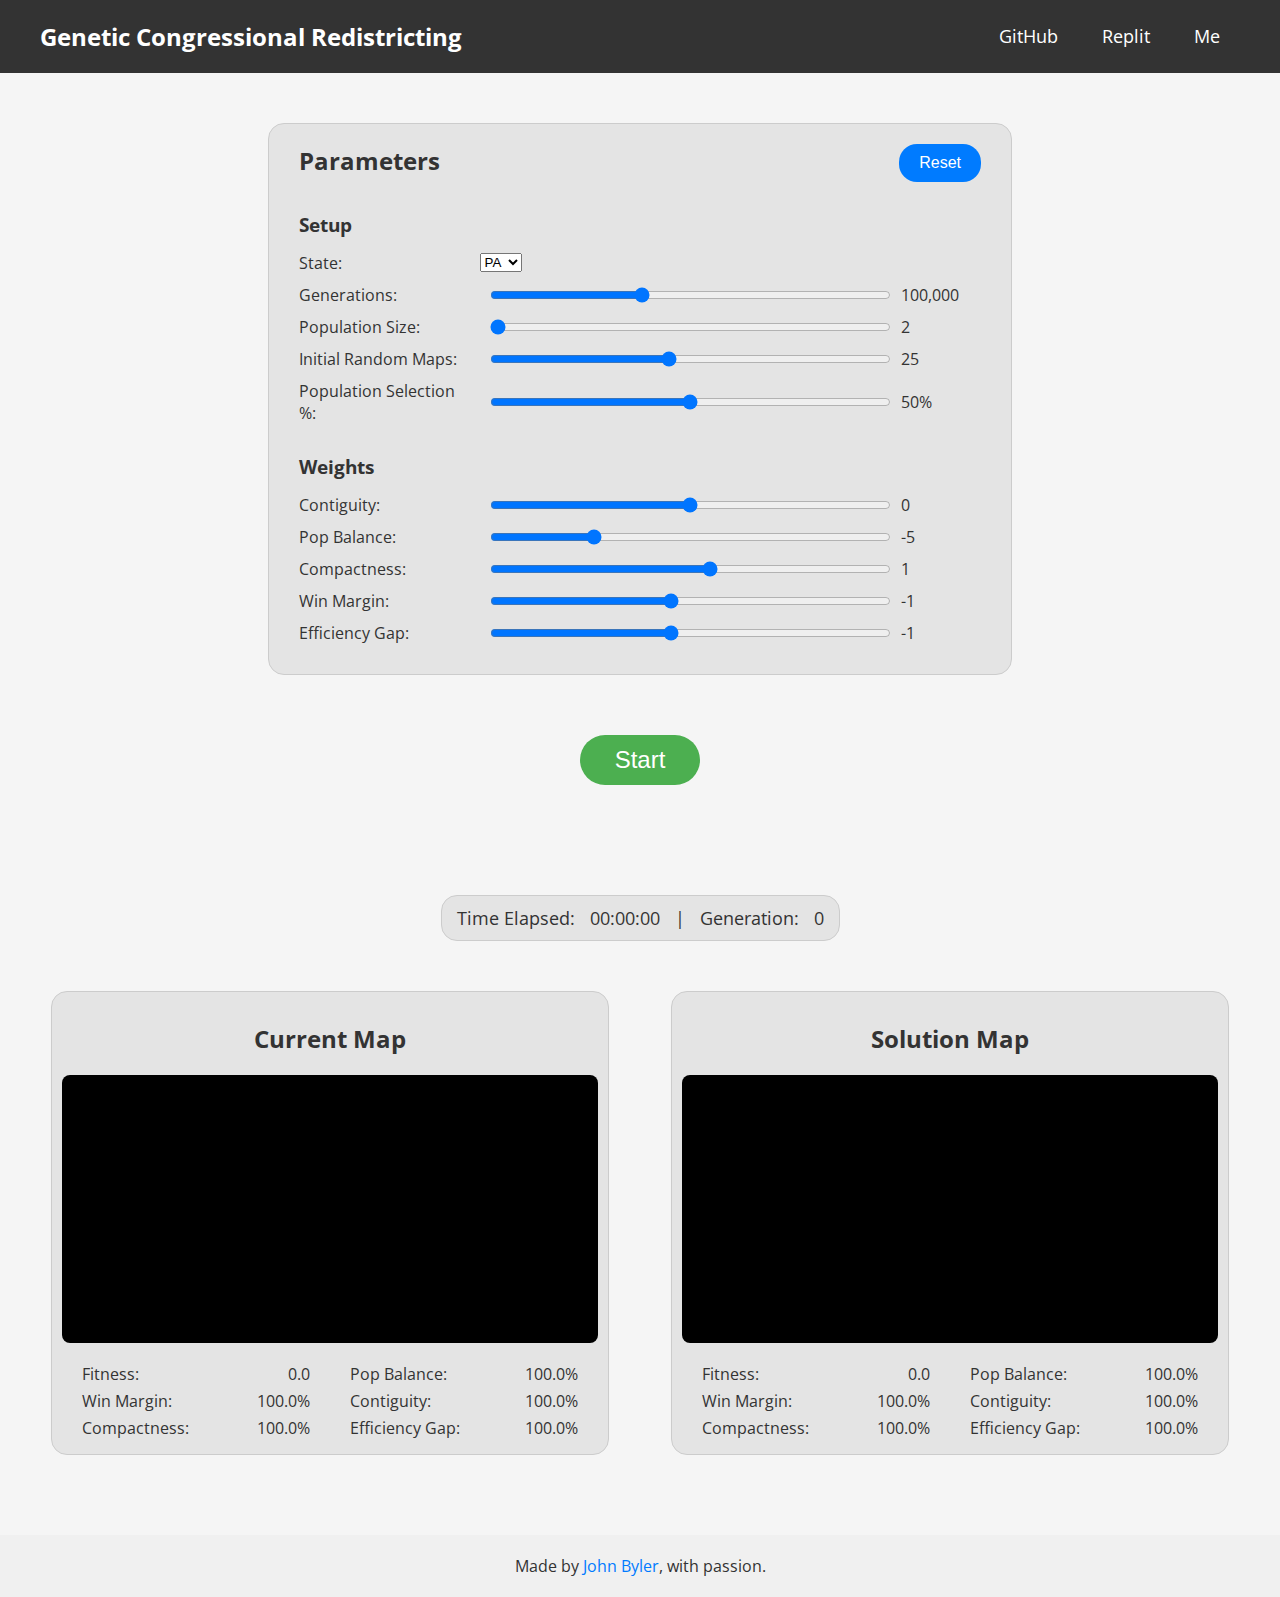
<file: templates/index.html>
<!DOCTYPE html>
<html lang="en">
<head>
    <meta charset="UTF-8">
    <meta name="viewport" content="width=device-width, initial-scale=1.0">
    <title>Genetic Congressional Redistricting</title>
    <link href="https://fonts.googleapis.com/css2?family=Open+Sans:wght@400;600&display=swap" rel="stylesheet">
    <link rel="stylesheet" href="/static/css/style.css">
</head>
<body>
    <div class="header">
        <h2>Genetic Congressional Redistricting</h2>
        <div class="nav">
            <a href="https://github.com/JohnByler5/redistricting" target=”_blank”>GitHub</a>
            <a href="https://replit.com/@JohnByler/Genetic-Congressional-Redistricting?v=1" target=”_blank”>Replit</a>
            <a href="https://johnbyler.dev" target=”_blank”>Me</a>
        </div>
    </div>
    <div class="container">
        <div class="parameter-container box">
            <div class="flex-between">
                <h2>Parameters</h2>
                <button onclick="resetParameters()">Reset</button>
            </div>
            <h3>Setup</h3>
            <div class="parameter">
                <label for="state-select">State:</label>
                <select id="state-select">
                    <option value="PA">PA</option>
                    <option value="NC">NC</option>
                </select>
            </div>
            <div class="parameter">
                <label for="generation-slider">Generations:</label>
                <div class="slider-container">
                    <input type="range" id="generation-slider" min="10000" max="250000" step="10000" value="100000">
                    <span id="generation-value">100,000</span>
                </div>
            </div>
            <div class="parameter">
                <label for="population-slider">Population Size:</label>
                <div class="slider-container">
                    <input type="range" id="population-slider" min="2" max="20" value="2">
                    <span id="population-value">2</span>
                </div>
            </div>
            <div class="parameter">
                <label for="starting-population-slider">Initial Random Maps:</label>
                <div class="slider-container">
                    <input type="range" id="starting-population-slider" min="5" max="50" step="5" value="25">
                    <span id="starting-population-value">25</span>
                </div>
            </div>
            <div class="parameter">
                <label for="population-selection-slider">Population Selection %:</label>
                <div class="slider-container">
                    <input type="range" id="population-selection-slider" min="0" max="100" step="5" value="50">
                    <span id="population-selection-value">50%</span>
                </div>
            </div>
            <h3>Weights</h3>
            <div class="parameter">
                <label for="contiguity-slider">Contiguity:</label>
                <div class="slider-container">
                    <input type="range" id="contiguity-slider" min="-10" max="10" value="0">
                    <span id="contiguity-value">0</span>
                </div>
            </div>
            <div class="parameter">
                <label for="pop-balance-slider">Pop Balance:</label>
                <div class="slider-container">
                    <input type="range" id="pop-balance-slider" min="-10" max="10" value="-5">
                    <span id="pop-balance-value">-5</span>
                </div>
            </div>
            <div class="parameter">
                <label for="compactness-slider">Compactness:</label>
                <div class="slider-container">
                    <input type="range" id="compactness-slider" min="-10" max="10" value="1">
                    <span id="compactness-value">1</span>
                </div>
            </div>
            <div class="parameter">
                <label for="win-margin-slider">Win Margin:</label>
                <div class="slider-container">
                    <input type="range" id="win-margin-slider" min="-10" max="10" value="-1">
                    <span id="win-margin-value">-1</span>
                </div>
            </div>
            <div class="parameter">
                <label for="efficiency-gap-slider">Efficiency Gap:</label>
                <div class="slider-container">
                    <input type="range" id="efficiency-gap-slider" min="-10" max="10" value="-1">
                    <span id="efficiency-gap-value">-1</span>
                </div>
            </div>
        </div>
        <button onclick="startAlgorithm()" id="start-running">Start</button>
        <button onclick="stopAlgorithm()" id="stop-running">Stop</button>
        <div class="run-state box">
            <span>Time Elapsed: &nbsp;</span>
            <span id="time">00:00:00</span>
            <span> &nbsp;&nbsp;|&nbsp;&nbsp; Generation: &nbsp;</span>
            <span id="generation">0</span>
        </div>
        <div class="map-container">
            <div class="image-container box current-map">
                <h2>Current Map</h2>
                <img src="data:image/svg+xml,%3Csvg xmlns='http://www.w3.org/2000/svg' viewBox='0 0 100 50'%3E%3Crect width='100' height='50' fill='black'/%3E%3C/svg%3E" alt="Current Map" />
                <div class="stats-container">
                    <div class="stat fitness">
                        <div class="label">Fitness:</div>
                        <div class="value">0.0</div>
                    </div>
                    <div class="stat pop-balance">
                        <div class="label">Pop Balance:</div>
                        <div class="value">100.0%</div>
                    </div>
                    <div class="stat win-margin">
                        <div class="label">Win Margin:</div>
                        <div class="value">100.0%</div>
                    </div>
                    <div class="stat contiguity">
                        <div class="label">Contiguity:</div>
                        <div class="value">100.0%</div>
                    </div>
                    <div class="stat compactness">
                        <div class="label">Compactness:</div>
                        <div class="value">100.0%</div>
                    </div>
                    <div class="stat efficiency-gap">
                        <div class="label">Efficiency Gap:</div>
                        <div class="value">100.0%</div>
                    </div>
                </div>
            </div>
            <div class="image-container box solution-map">
                <h2>Solution Map</h2>
                <img src="data:image/svg+xml,%3Csvg xmlns='http://www.w3.org/2000/svg' viewBox='0 0 100 50'%3E%3Crect width='100' height='50' fill='black'/%3E%3C/svg%3E" alt="Solution Map" />
                <div class="stats-container">
                    <div class="stat fitness">
                        <div class="label">Fitness:</div>
                        <div class="value">0.0</div>
                    </div>
                    <div class="stat pop-balance">
                        <div class="label">Pop Balance:</div>
                        <div class="value">100.0%</div>
                    </div>
                    <div class="stat win-margin">
                        <div class="label">Win Margin:</div>
                        <div class="value">100.0%</div>
                    </div>
                    <div class="stat contiguity">
                        <div class="label">Contiguity:</div>
                        <div class="value">100.0%</div>
                    </div>
                    <div class="stat compactness">
                        <div class="label">Compactness:</div>
                        <div class="value">100.0%</div>
                    </div>
                    <div class="stat efficiency-gap">
                        <div class="label">Efficiency Gap:</div>
                        <div class="value">100.0%</div>
                    </div>
                </div>
            </div>
        </div>
    </div>
    <div class="footer">
        Made by <a href="https://johnbyler.dev" target=”_blank”>John Byler</a>, with passion.
    </div>
    <script src="/static/js/main.js"></script>
</body>
</html>
</file>
<file: static/css/style.css>
body {
    font-family: 'Open Sans', sans-serif;
    background-color: #f5f5f5;
    margin: 0;
    padding: 0;
    color: #333;
}
.header {
    background-color: #333;
    color: #fff;
    padding: 0px 40px;
    display: flex;
    justify-content: space-between;
    align-items: center;
}
.nav a {
    margin: 0px 20px;
    color: #fff;
    font-size: 18px;
    text-decoration: none;
}
.nav a :hover {
    color: #eee;
}
.container {
    text-align: center;
    padding: 20px;
}
.box {
    background-color: #E4E4E4;
    padding: 10px;
    border: 1px solid #ccc;
    border-radius: 16px;
    box-sizing: border-box;
}
.parameter-container {
    width: 60%;
    margin: 30px 20% 0% 20%;
    font-size: 16px;
    text-align: left;
    padding: 20px 30px;
}
.flex-between {
    display: flex;
    flex-direction: row;
    justify-content: space-between;
}
.parameter-container h2 {
    margin: 0px 0px;
}
.parameter-container h3 {
    margin: 30px 0px 15px 0px;
}
.parameter {
    display: flex;
    align-items: center;
    margin: 10px 0;
}
.parameter label {
    flex-basis: 25%; /* Adjust this value as needed to fit your layout */
    text-align: left;
    margin-right: 10px;
}
.slider-container {
    display: flex;
    flex-grow: 1; /* Allows the container to grow and fill the available space */
    align-items: center;
}
.slider-container input[type="range"] {
    flex-grow: 1; /* Allows the slider to grow and fill the available space */
    margin: 0 10px;
}
.slider-container span {
    width: 80px;
    text-align: left;
}
button {
    background-color: #007bff;
    color: #fff;
    border: none;
    padding: 10px 20px;
    font-size: 16px;
    border-radius: 1lh;
    cursor: pointer;
}
#start-running, #stop-running {
    display: inline;
    width: 120px;
    height: 50px;
    font-size: 24px;
    margin: 60px 0;
}
#start-running {
    background-color: #4CAF50; /* Green */
}
#stop-running {
    background-color: #ff4d4d; /* Red */
    display: none;
}
.run-state {
    width: fit-content;
    margin: 50px auto;
    font-size: 18px;
    padding: 10px 15px;
}
.map-container {
    display: flex;
    justify-content: space-around;
}
.image-container {
    width: 45%;
}
img {
    border-radius: 8px;
    max-width: 100%;
}
.stats-container {
    display: grid;
    grid-template-columns: repeat(auto-fit, minmax(160px, 1fr));
    gap: 5px 40px;
    min-width: 40%;
    font-size: 16px;
    text-align: left;
    padding: 5px 10px;
    margin: 10px 10px 0px 10px;
}
.stat {
    display: flex;
    flex-direction: row;
    align-items: center;
    gap: 5px;
    justify-content: space-between;
}
.footer {
    text-align: center;
    margin-top: 60px;
    padding: 20px;
    background-color: #f0f0f0;
}
.footer a {
    color: #007bff;
    text-decoration: none;
}
</file>
